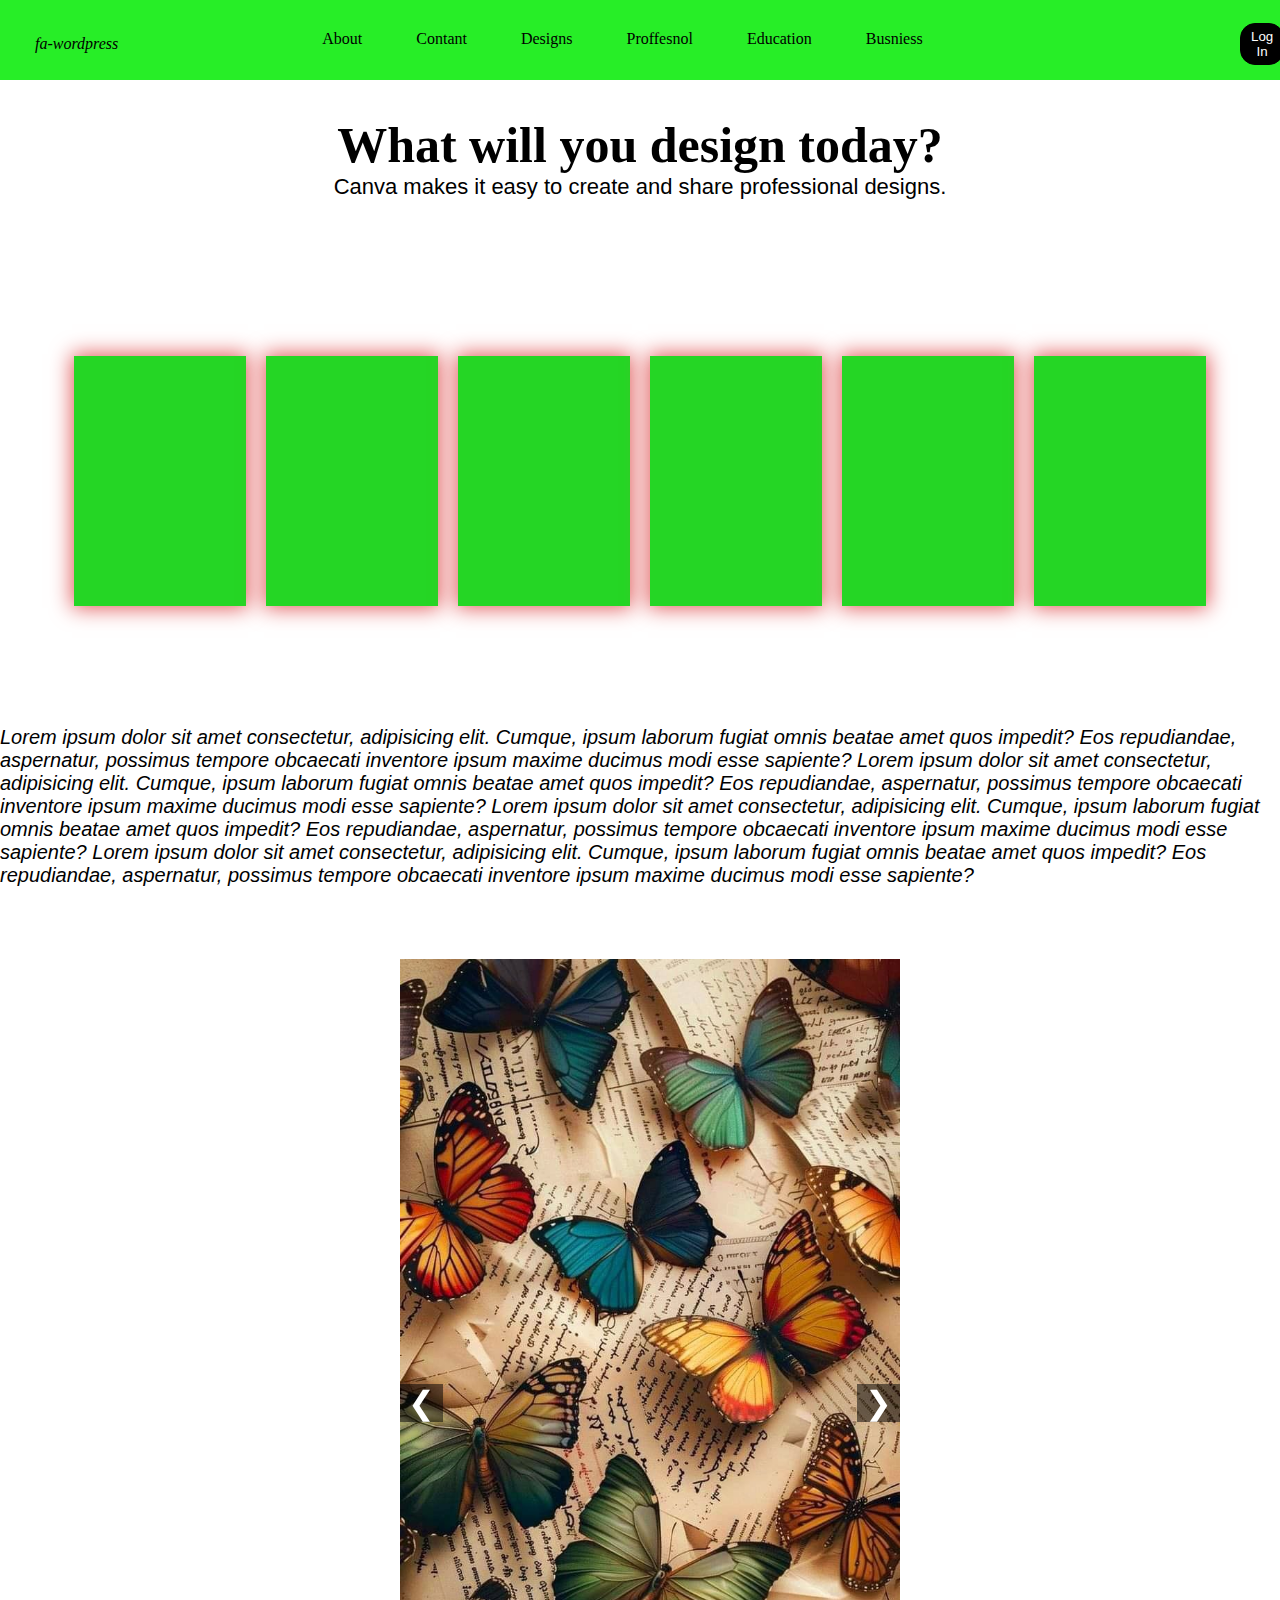
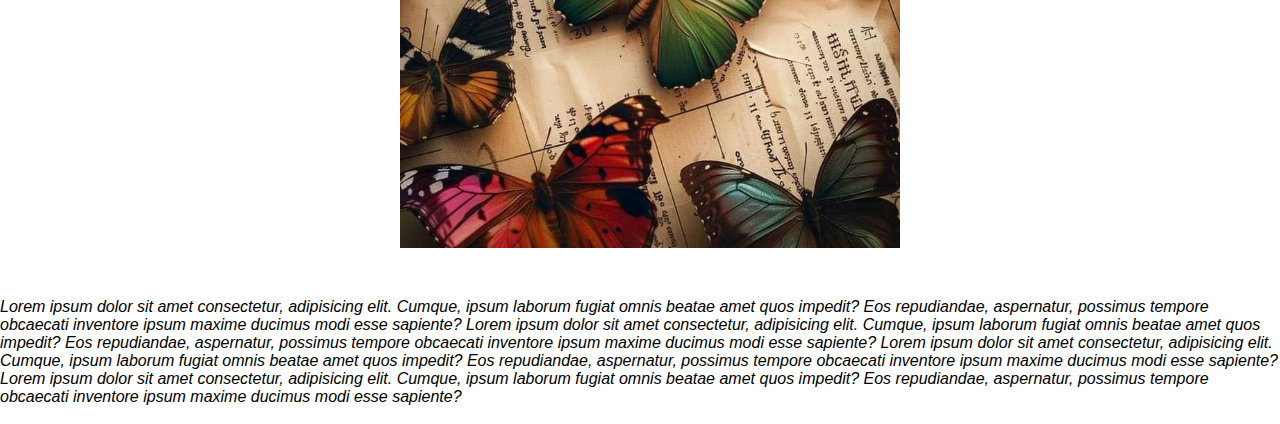
<file: wwww/index.html>
<!DOCTYPE html>
<html lang="en">

<head>
    <meta charset="UTF-8">
    <meta name="viewport" content="width=device-width, initial-scale=1.0">
    <title><img src="downloaym xs,.jpeg" alt=""></title>
    <link rel="stylesheet" href="https://cdnjs.cloudflare.com/ajax/libs/font-awesome/6.6.0/css/all.min.css"
        integrity="sha512-Kc323vGBEqzTmouAECnVceyQqyqdsSiqLQISBL29aUW4U/M7pSPA/gEUZQqv1cwx4OnYxTxve5UMg5GT6L4JJg=="
        crossorigin="anonymous" referrerpolicy="no-referrer" />
    <link rel="stylesheet" href="style.css">
</head>

<body>
    <div>
    <div id="a1">
        <i class="fa-brands fa-wordpress fa-beat-fade" id="a">fa-wordpress</i>


        <a href="" id="a2">About</a>
        <a href="" id="a3">Contant</a>
        <a href="" id="a4">Designs</a>
        <a href="" id="a5">Proffesnol</a>
        <a href="" id="a5">Education</a>
        <a href="" id="a5">Busniess</a>
        <i class="fa-brands fa-youtube fa-beat-fade" id="a6"></i>
        <i class="fa-brands fa-facebook fa-beat-fade" id="a7"></i>
        <i class="fa-brands fa-instagram fa-beat-fade" id="a7"></i>
        <i class="fa-brands fa-tiktok fa-beat-fade" id="a7"></i>
        <i class="fa-brands fa-whatsapp fa-beat-fade" id="a7"></i>
        <button id="a8"><a href="form.html" target="_blank" alt="" id="a9">Log In</a></button>
    </div> <br> <br>
    <div id="c1">
        <h1>What will you design today?</h1>
        <p id="b2">Canva makes it easy to create and share professional designs.</p>
    </div> <br> <br>
    <div id="b3">

        <div class="container">
            <div class="box">

            </div>
            <div class="box">

            </div>
            <div class="box">

            </div>
            <div class="box">
            </div>
            <div class="box">

            </div>
            <div class="box">

            </div>

        </div>


        <p style="font-family:  sans-serif;"> <i>Lorem ipsum dolor sit amet consectetur, adipisicing elit. Cumque, ipsum
                laborum fugiat omnis beatae
                amet quos
                impedit? Eos repudiandae, aspernatur, possimus tempore obcaecati inventore ipsum maxime ducimus
                modi esse
                sapiente?
                Lorem ipsum dolor sit amet consectetur, adipisicing elit. Cumque, ipsum laborum fugiat omnis beatae
                amet quos
                impedit? Eos repudiandae, aspernatur, possimus tempore obcaecati inventore ipsum maxime ducimus
                modi esse
                sapiente?
                Lorem ipsum dolor sit amet consectetur, adipisicing elit. Cumque, ipsum laborum fugiat omnis beatae
                amet quos
                impedit? Eos repudiandae, aspernatur, possimus tempore obcaecati inventore ipsum maxime ducimus
                modi esse
                sapiente?
                Lorem ipsum dolor sit amet consectetur, adipisicing elit. Cumque, ipsum laborum fugiat omnis beatae
                amet quos
                impedit? Eos repudiandae, aspernatur, possimus tempore obcaecati inventore ipsum maxime ducimus
                modi esse
                sapiente?</i>
        </p>
    </div> <br> <br> <br> <br>
    <div class="carousel">
        <button class="carousel-button prev" onclick="moveSlide(-1)">❮</button>
        <div class="carousel-images">
          <img src="1.jpg" class="carousel-image active">
          <img src="ar.jpg" class="carousel-image">
          <img src="as.jpg" class="carousel-image">
          <img src="erty.jpeg" class="carousel-image">
          <img src="hjk.jpg" class="carousel-image">
          <img src="images (1).jpeg" class="carousel-image">
          <img src="images (2).jpeg" class="carousel-image">
        </div>
        <button class="carousel-button next" onclick="moveSlide(1)">❯</button>
      </div>

      

      <p style="font-family:  sans-serif; margin-top: 50px;"> <i>Lorem ipsum dolor sit amet consectetur, adipisicing elit. Cumque, ipsum
        laborum fugiat omnis beatae
        amet quos
        impedit? Eos repudiandae, aspernatur, possimus tempore obcaecati inventore ipsum maxime ducimus
        modi esse
        sapiente?
        Lorem ipsum dolor sit amet consectetur, adipisicing elit. Cumque, ipsum laborum fugiat omnis beatae
        amet quos
        impedit? Eos repudiandae, aspernatur, possimus tempore obcaecati inventore ipsum maxime ducimus
        modi esse
        sapiente?
        Lorem ipsum dolor sit amet consectetur, adipisicing elit. Cumque, ipsum laborum fugiat omnis beatae
        amet quos
        impedit? Eos repudiandae, aspernatur, possimus tempore obcaecati inventore ipsum maxime ducimus
        modi esse
        sapiente?
        Lorem ipsum dolor sit amet consectetur, adipisicing elit. Cumque, ipsum laborum fugiat omnis beatae
        amet quos
        impedit? Eos repudiandae, aspernatur, possimus tempore obcaecati inventore ipsum maxime ducimus
        modi esse
        sapiente?</i>
</p>
</div> <br>
</div>



    <script src="script.js"></script>
</body>

</html>
</file>
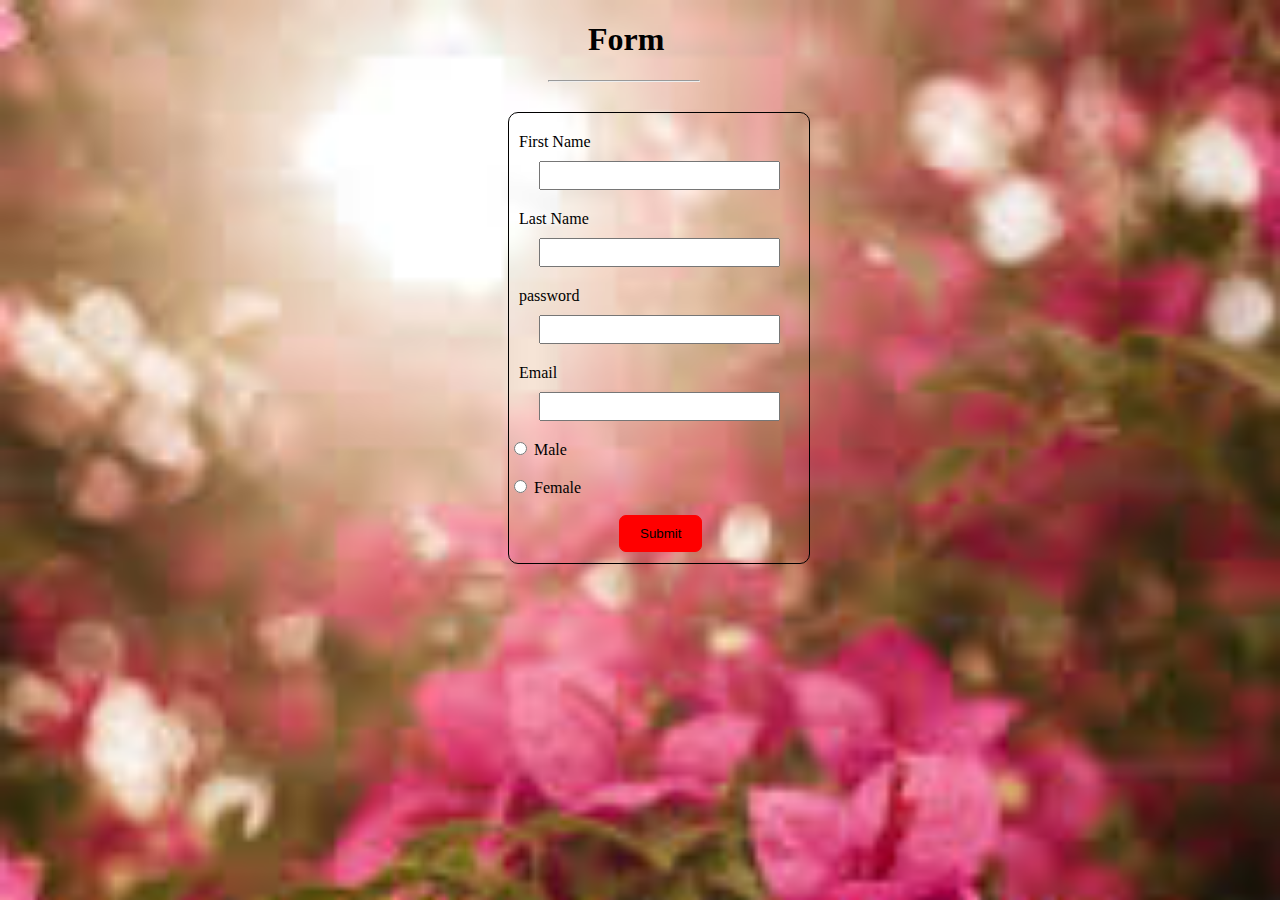
<file: wwww/form.html>
<!DOCTYPE html>
<html lang="en">
<head>
    <meta charset="UTF-8">
    <meta name="viewport" content="width=device-width, initial-scale=1.0">
    <title>Document</title>
    <link rel="stylesheet" href="form.css">
</head>
<body>
    <h1 style="margin-left: 580px;">Form</h1>
    <hr style="width: 150px; margin-left: 540px;">
    <div id="a1">
    <label for="" id="a3">First Name</label> <br>
    <input type="text" id="a2">
    <label for="" id="a3">Last Name</label> <br>
    <input type="text" id="a2">
    <label for="" id="a3">password</label> <br>
    <input type="password" id="a2">
    <label for="" id="a3">Email</label> <br>
    <input type="text" id="a2"> <br> <br>
<input type="radio" name="fav-lang" id="">
<label for="">Male</label> <br> <br>
<input type="radio" name="fav-lang" id="">
<label for="">Female</label> <br> <br>

<button id="a4">Submit</button>
    </div>
</body>
</html>
</file>
<file: wwww/style.css>
*{
    margin: 0;
    padding: 0;
}
#a1{
    height: 80px;
    width: 100%;
    background-color: rgb(39, 238, 39);
    position: sticky;
    position: -webkit-sticky;

 z-index: 1;
    top: 0;
   
  
}


#a2{
    padding-left: 200px;
    position: relative;
    top: 30px;
    text-decoration: none;
    color: black;
}
#a2:hover{
    text-decoration: underline;
    color:white;
}

#b1{
    padding-left: 50px;
    position: relative;
    top: 20px;
    text-decoration: none;
    color: black;
}
    #b1:hover{
        text-decoration: underline;
        color:white;
    }
#a3{
    padding-left: 50px;
    position: relative;
    top: 30px;
    text-decoration: none;
    color: black;
   
}
#a3:hover{
    text-decoration: underline;
    color:white;
}
#a4{
    padding-left: 50px;
    position: relative;
    top: 30px;
    text-decoration: none;
    color: black;
   
}
#a4:hover{
    text-decoration: underline;
    color:white;
}
#a5{
    padding-left: 50px;
    position: relative;
    top: 30px;
    text-decoration: none;
    color: black;
   
}
#a5:hover{
    text-decoration: underline;
    color:white;
}
#a6{
    padding-left: 80px;
    position: relative;
    top: 30px;
   
}
#a7{
    padding-left: 10px;
    position: relative;
    top: 30px;
   
}
#a8{
    padding: 5px 10px;
    padding-left: 10px;
    position: relative;
    top: 5px;
   margin-left:1240px;
    border-radius: 15px;
    background-color:black;
    border:  1px solid black;
  

}
#b2{
    text-align: center;
   font-size: 22px;
   font-family: sans-serif;
   
   
  


 }
 #c1{
    text-align: center;
   
    font-size: 25px;
    font-family: Cambria, Cochin, Georgia, Times, 'Times New Roman', serif;
 }
#a9{
    text-decoration: none;
    color: white;
}


   
    #a{
size: 30px;
padding-left: 35px;
    position: relative;
    top: 35px;

    }
 #b3{
font-family: Arial, Helvetica, sans-serif;
font-size: 20px;


 }
.container{
    width: 90%;
    padding: 20px;
    height: 250px;
    margin: 100px auto;
    display: flex;
    flex-direction: row;
    justify-content: center;
    color: white;
 }
 .box{
    width: 220px;
    margin: 0px 10px;
    box-shadow: 0 0 20px 2px rgb(224, 89, 89);
    transition: 1s;
background-color: rgb(37, 214, 37);
 }
 .box img{
    display: block;
    width: 90%;
    border-radius: 5px;
 }
 .box:hover{
 transform: scale(1.3);
 z-index: 2;
 }



 .carousel {
    position: relative;
    width: 80%;
    margin-left: 400px;
    max-width: 500px;
    overflow: hidden;
  }
  
  .carousel-images {
    display: flex;
    transition: transform 0.5s ease-in-out;
  }
  
  .carousel-image {
    min-width: 100%;
    display: none;
  }
  
  .carousel-image.active {
    display: block;
  }
  
  .carousel-button {
    position: absolute;
    top: 50%;
    transform: translateY(-50%);
    background-color: rgba(0, 0, 0, 0.5);
    color: white;
    border: none;
    font-size: 2rem;
    padding: 0 0.5rem;
    cursor: pointer;
    z-index: 1;
  }
  
  .carousel-button.prev {
    left: 0;
  }
  
  .carousel-button.next {
    right: 0;
  }
  
  .carousel-button:hover {
    background-color: rgba(0, 0, 0, 0.7);
  }
  


  
  .responsive {
    padding: 0 6px;
    float: left;
    width: 24.99999%;
  }
  
  @media only screen and (max-width: 700px) {
    .responsive {
      width: 49.99999%;
      margin: 6px 0;
    }
  }
  
  @media only screen and (max-width: 500px) {
    .responsive {
      width: 100%;
    }
  }
  
  .clearfix:after {
    content: "";
    display: table;
    clear: both;
  }
</file>
<file: wwww/form.css>
body{
  background-image: url(dd.jpg);
 background-repeat: no-repeat;
 background-size: 100%;
}
#a1{
    height: 450px;
    width: 300px;
    border: 1px solid black;
    margin-left: 500px;
    margin-top: 30px;
    border-radius: 10px;
}
#a2{
    margin-left: 30px;
    margin-top: 30px;
    padding: 5px 30px;
}
#a3{
    margin-left: 10px;
    position: relative;
    top: 20px; 
}
#a4{
  padding: 10px 20px;
margin-left: 110px;
background-color:red;
border-radius: 7px;
border:  1px solid red;
  

}
</file>
